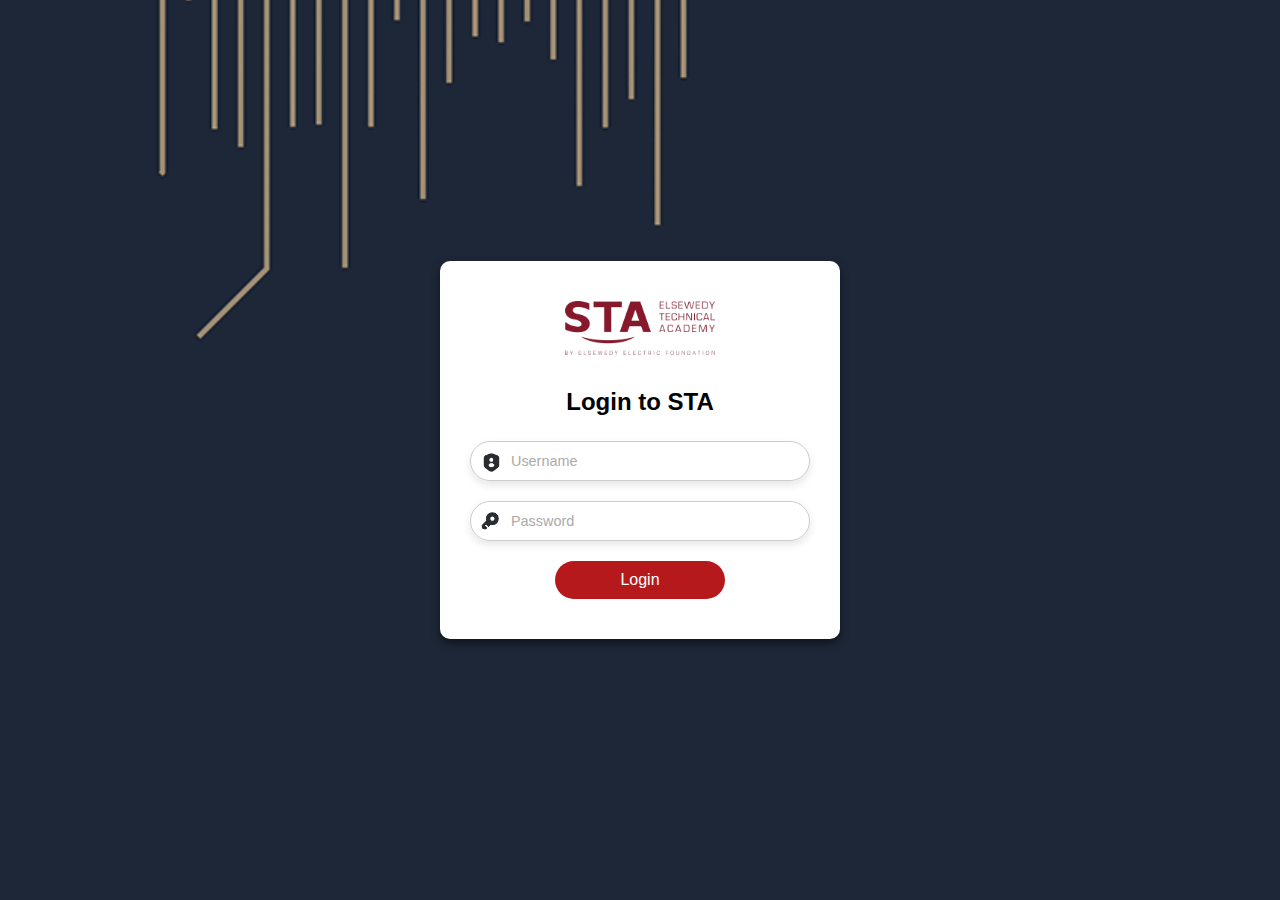
<file: index.html>
<!DOCTYPE html>
<html lang="en">

<head>
    <meta charset="UTF-8">
    <meta name="viewport" content="width=device-width, initial-scale=1.0">
    <title>STA | Login</title>
    <link rel="stylesheet" href="muster.css">
</head>

<body>
    <div class="login">
        <div class="logo">
            <img src="sta.png" alt="STA Logo">
        </div>
        <div class="heder">
            <h1>Login to STA</h1>
        </div>
        <div class="input-container">
            <div class="username">
                <input type="text" id="username" name="username" placeholder="Username" required>
            </div>
            <div class="password">
                <input type="password" id="password" name="password" placeholder="Password" required>
            </div>
        </div>
        <div class="button">
            <button class="text" onclick="loginTest()">Login</button>
        </div>
    </div>

    <script>
        function loginTest() {
            const username = document.getElementById('username').value;
            const password = document.getElementById('password').value;

            if (username === "123" && password === "123") {
                window.location.href = "request.html";
            } else {
                alert("Invalid username or password.");
            }
        }
    </script>
    </div>
</body>

</html>
</file>
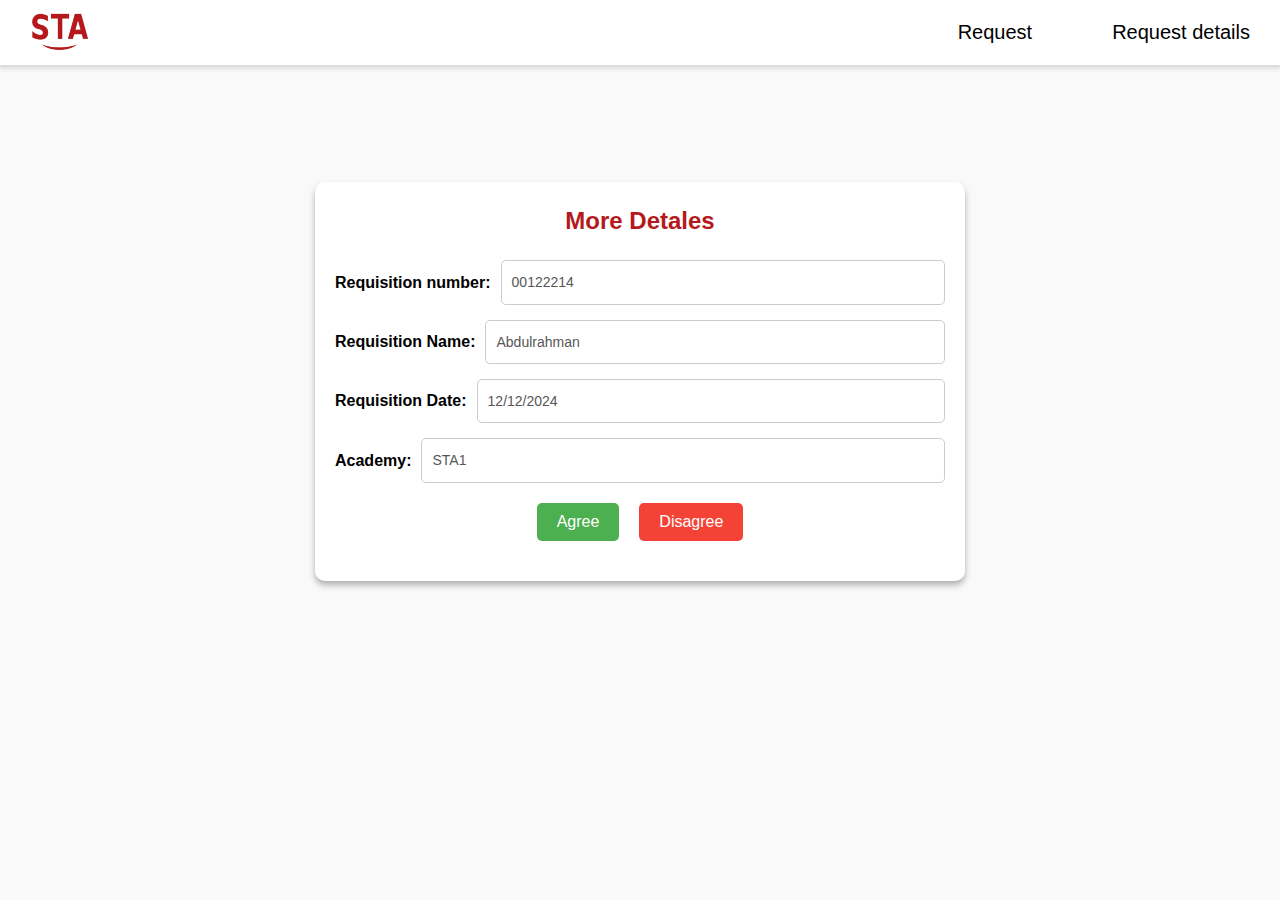
<file: more_detales.html>
<!DOCTYPE html>
<html lang="en">

<head>
    <meta charset="UTF-8">
    <meta name="viewport" content="width=device-width, initial-scale=1.0">
    <title>STA | More Details</title>
    <link rel="stylesheet" href="more_detales.css">
</head>

<body>

    <div class="header">

        <img src="logo.png" alt="STA Logo" class="logo">
        <div class="nav">
            <ul>
                <li><a href="request.html">Request</a></li>
                <li><a href="request_detales.html">Request details</a></li>
            </ul>
        </div>

    </div>
    <br>
    <div class="request_form">
        <form>
            <h2>More Detales</h2>

            <div class="field">
                <label for="request_Number">Requisition number:</label>
                <span class="request_Number">00122214</span>
            </div>

            <div class="field">
                <label for="requisition_Name">Requisition Name:</label>
                <span class="request_Name">Abdulrahman</span>
            </div>

            <div class="field">
                <label for="requisition_date">Requisition Date:</label>
                <span class="request_date">12/12/2024</span>
            </div>

            <div class="field">
                <label for="Academy">Academy:</label>
                <span class="Academy">STA1</span>
            </div>


            <div class="button-container">
                <button type="button_agree" class="button_agree">Agree</button>
                <button type="button_disagree" class="button_disagree">Disagree</button>
            </div>

        </form>
    </div>
    <br>
</body>

</html>
</file>
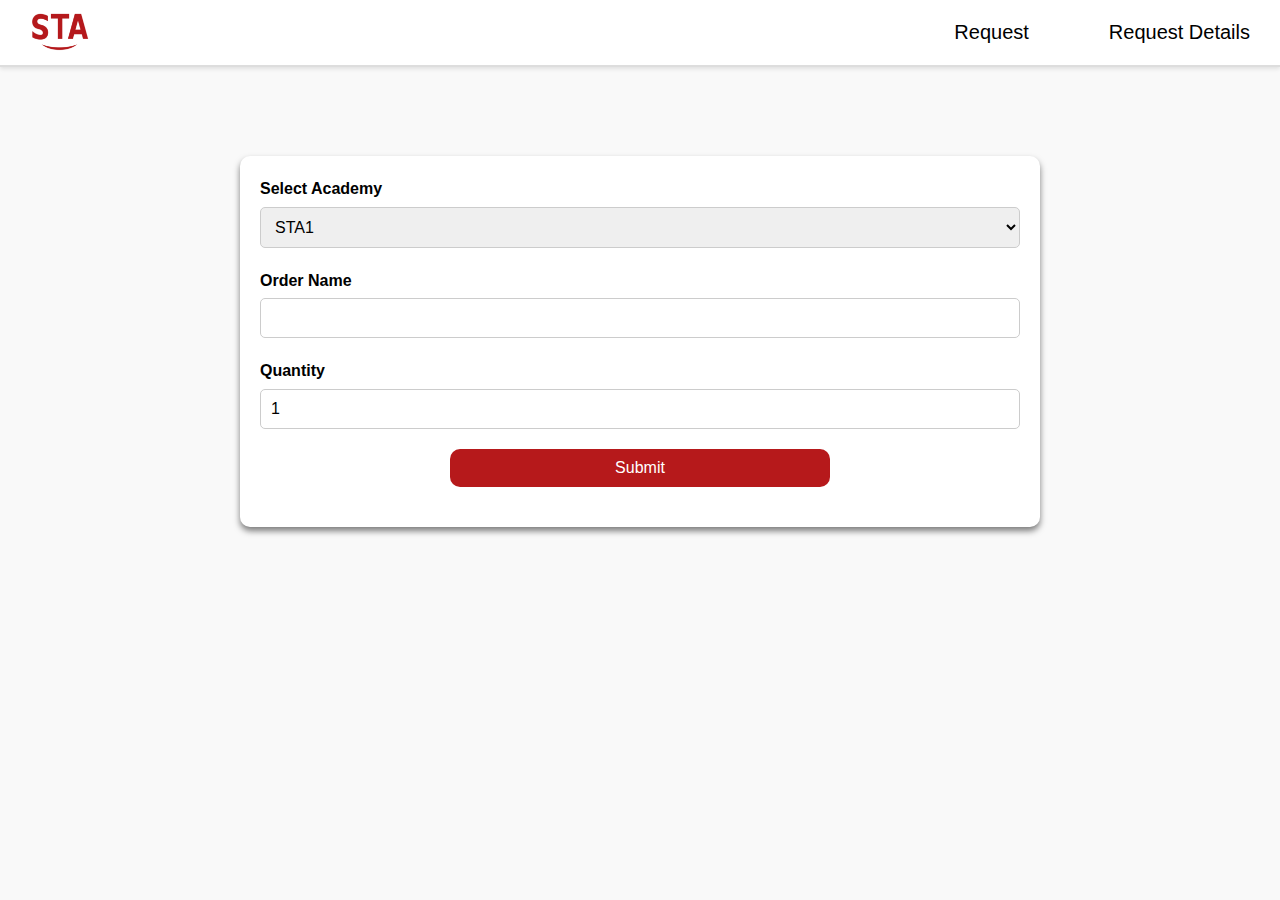
<file: request.html>
<!DOCTYPE html>
<html lang="en">

<head>
    <meta charset="UTF-8">
    <meta name="viewport" content="width=device-width, initial-scale=1.0">
    <title>STA | Request</title>
    <link rel="stylesheet" href="request.css">
</head>

<body>
    <!-- Header -->
    <div class="header">
        <img src="logo.png" alt="STA Logo" class="logo">
        <nav class="nav">
            <ul>
                <li><a href="#request_form">Request</a></li>
                <li><a href="request_detales.html">Request Details</a></li>
            </ul>
        </nav>
    </div>

    <!-- Form -->
    <form action="" id="request_form">
        <!-- Select Academy -->
        <div class="container">
            <label for="Academy_select">Select Academy</label>
            <select id="Academy_select" class="Academy_select">
                <option value="STA1">STA1</option>
                <option value="STA2">STA2</option>
                <option value="STA3">STA3</option>
            </select>
        </div>

        <!-- Enter Order Name -->
        <div class="container">
            <label for="order_input">Order Name</label>
            <input id="order_input" class="order_input" type="text" required minlength="3" maxlength="40">
        </div>

        <!-- Quantity -->
        <div class="container">
            <label for="quntity_input">Quantity</label>
            <input id="quntity_input" class="quntity_input" type="number" value="1" min="1">
        </div>

        <!-- Submit -->
        <div class="container">
            <button type="submit" class="submit_button">Submit</button>
        </div>
    </form>
</body>

</html>
</file>
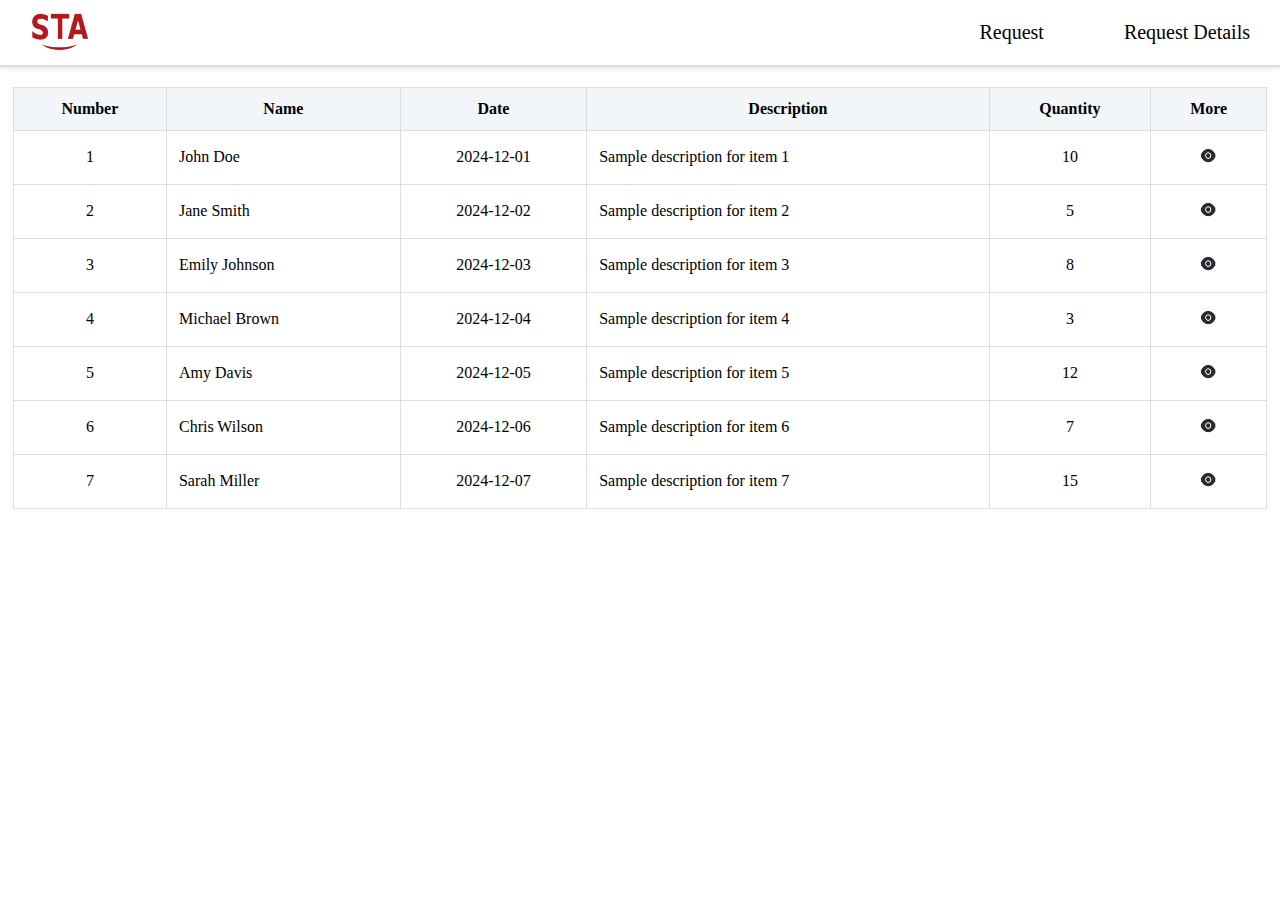
<file: request_detales.html>
<!DOCTYPE html>
<html lang="en">

<head>
    <meta charset="UTF-8">
    <meta name="viewport" content="width=device-width, initial-scale=1.0">
    <title>STA | Request Details</title>
    <link rel="stylesheet" href="request_details.css">
</head>

<body>
    <!-- Header -->
    <div class="header">
        <img src="logo.png" alt="STA Logo" class="logo">
        <nav class="nav">
            <ul>
                <li><a href="request.html">Request</a></li>
                <li><a href="request_detales.html">Request Details</a></li>
            </ul>
        </nav>
    </div>

    <!-- Table -->
    <table>
        <thead>
            <tr>
                <th>Number</th>
                <th>Name</th>
                <th>Date</th>
                <th>Description</th>
                <th>Quantity</th>
                <th>More</th>
            </tr>
        </thead>
        <tbody>
            <tr>
                <td>1</td>
                <td>John Doe</td>
                <td>2024-12-01</td>
                <td>Sample description for item 1</td>
                <td>10</td>
                <td><a href="more_detales.html"><img src="more.png" alt="Details"></a></td>
            </tr>
            <tr>
                <td>2</td>
                <td>Jane Smith</td>
                <td>2024-12-02</td>
                <td>Sample description for item 2</td>
                <td>5</td>
                <td><a href="more_detales.html"><img src="more.png" alt="Details"></a></td>
            </tr>
            <tr>
                <td>3</td>
                <td>Emily Johnson</td>
                <td>2024-12-03</td>
                <td>Sample description for item 3</td>
                <td>8</td>
                <td><a href="more_detales.html"><img src="more.png" alt="Details"></a></td>
            </tr>
            <tr>
                <td>4</td>
                <td>Michael Brown</td>
                <td>2024-12-04</td>
                <td>Sample description for item 4</td>
                <td>3</td>
                <td><a href="more_detales.html"><img src="more.png" alt="Details"></a></td>
            </tr>
            <tr>
                <td>5</td>
                <td>Amy Davis</td>
                <td>2024-12-05</td>
                <td>Sample description for item 5</td>
                <td>12</td>
                <td><a href="more_detales.html"><img src="more.png" alt="Details"></a></td>
            </tr>
            <tr>
                <td>6</td>
                <td>Chris Wilson</td>
                <td>2024-12-06</td>
                <td>Sample description for item 6</td>
                <td>7</td>
                <td><a href="more_detales.html"><img src="more.png" alt="Details"></a></td>
            </tr>
            <tr>
                <td>7</td>
                <td>Sarah Miller</td>
                <td>2024-12-07</td>
                <td>Sample description for item 7</td>
                <td>15</td>
                <td><a href="more_detales.html"><img src="more.png" alt="Details"></a></td>
            </tr>
        </tbody>
    </table>
</body>

</html>
</file>
<file: muster.css>
* {
    margin: 0;
    padding: 0;
    box-sizing: border-box;
}

body {
    font-family: Arial, sans-serif;
    line-height: 1.6;
    display: flex;
    justify-content: center;
    align-items: center;
    min-height: 100vh;
    background-image: url("Background.gif");
    background-repeat: no-repeat;
    background-position: center;
    background-size: cover;
}


.login {
    width: 400px;
    background-color: white;
    padding: 40px 30px;
    border-radius: 10px;
    box-shadow: 0 4px 8px rgba(0, 0, 0, 0.5);
    text-align: center;
}

.logo img {
    max-width: 100%;
    width: 150px;
    margin: 0 auto;
}

.heder h1 {
    font-size: 1.5em;
    color: #000;
    margin: 20px 0;
}

.input-container {
    margin: 20px 0;
}

.username,
.password {
    margin-bottom: 20px;
    position: relative;
}

input {
    width: 100%;
    padding: 10px 40px;
    font-size: 1em;
    border: 1px solid #ccc;
    border-radius: 30px;
    box-shadow: 0 4px 8px rgba(0, 0, 0, 0.1);
    outline: none;
    transition: border-color 0.3s ease;
}

input:focus {
    border-color: #B6191B;
}

.username input {
    background: url('icon_user.png') no-repeat 10px center;
    background-size: 20px;
}

.password input {
    background: url('icon_pass.png') no-repeat 10px center;
    background-size: 20px;
}

::placeholder {
    text-align: left;
    font-size: 0.9em;
    color: #aaa;
}

.button {
    margin-top: 20px;
}

.button button {
    display: inline-block;
    width: 50%;
    height: auto;
    padding: 10px 20px;
    font-size: 1em;
    color: white;
    text-decoration: none;
    background-color: #B6191B;
    border: none;
    border-radius: 30px;
    transition: background-color 0.3s ease;
}

.button button:hover {
    background-color: red;
}








@media (max-width: 480px) {
    .login {
        width: 70%;
        padding: 20px;
    }

    .heder h1 {
        font-size: 1.2rem;
    }

    .input-container .username,
    .input-container .password {
        margin-bottom: 25px;
    }

    input {
        font-size: 1rem;
        padding: 12px 35px;
    }

    .button button {
        width: 100%;
        padding: 15px;
        font-size: 1rem;
    }
}


@media (min-width: 481px) and (max-width: 600px) {
    .login {
        width: 60%;
        padding: 25px;
    }

    .heder h1 {
        font-size: 1.5rem;
    }

    .input-container .username,
    .input-container .password {
        margin-bottom: 20px;
    }

    input {
        font-size: 1.1rem;
        padding: 14px 40px;
    }

    .button button {
        width: 85%;
        padding: 15px;
        font-size: 1.1rem;
    }
}




@media (min-width: 601px) and (max-width: 768px) {
    .login {
        width: 45%;
        padding: 20px;
    }

    .heder h1 {
        font-size: 1.2em;
    }

    input {
        padding: 10px 40px;
        font-size: 0.9em;
    }

    .button button {
        width: 70%;
        font-size: 0.9em;
    }
}
</file>
<file: more_detales.css>
* {
    margin: 0;
    padding: 0;
    box-sizing: border-box;
}

body {
    font-family: Arial, sans-serif;
    background-color: #f9f9f9;
    line-height: 1.6;
}

.header {
    display: flex;
    align-items: center;
    justify-content: space-between;
    padding: 10px 30px;
    width: 100%;
    background-color: #fff;
    box-shadow: 0 2px 4px rgba(0, 0, 0, 0.1);
    border-bottom: 2px solid #ddd;
    position: sticky;
    top: 0;
    z-index: 1000;
}

.logo {
    width: 60px;
    height: auto;
}

.nav ul {
    list-style: none;
    display: flex;
    gap: 80px;
    margin: 0;
    padding: 0;
}

.nav ul li a {
    text-decoration: none;
    color: #000;
    font-size: 20px;
    transition: color .3s ease;
}

.nav ul li a:hover {
    color: red;
}

.request_form {
    max-width: 650px;
    width: 90%;
    margin: 7% auto;
    background: #fff;
    padding: 20px;
    border-radius: 10px;
    box-shadow: 0 4px 6px rgba(0, 0, 0, 0.3);
}

h2 {
    color: #B6191B;
    text-align: center;
    margin-bottom: 20px;
}

h3 {
    margin-top: 30px;
    margin-bottom: 30px;
    color: #666;
    border-bottom: 1px solid #ddd;
    padding-bottom: 5px;
}

.field {
    margin-bottom: 15px;
    display: flex;
    align-items: center;
    gap: 10px;
}

.field label {
    font-weight: bold;
}

span {
    flex: 1;
    color: #585656;
    padding: 10px;
    border: 1px solid #ccc;
    border-radius: 5px;
    font-size: 14px;
    flex-grow: 1;
}

.button-container {
    display: flex;
    gap: 20px;
    justify-content: center;
    align-items: center;
    margin: 20px 0;
}

.button_agree,
.button_disagree {
    padding: 10px 20px;
    font-size: 16px;
    border: none;
    border-radius: 5px;
    cursor: pointer;
    transition: background-color 0.3s ease, transform 0.2s ease;
}


.button_agree {
    background-color: #4CAF50;
    color: white;
}

.button_agree:hover {
    background-color: #45a049;
    transform: scale(1.05);
}


.button_disagree {
    background-color: #f44336;
    color: white;
}

.button_disagree:hover {
    background-color: #e53935;
    transform: scale(1.05);
}







@media screen and (max-width: 480px) {
    .header {
        padding: 10px;
    }

    .logo {
        width: 40px;
    }

    .nav ul {
        gap: 10px;
        flex-wrap: wrap;
    }

    .nav ul li a {
        font-size: 12px;
    }

    .request_form {
        width: 90%;
        padding: 10px;
        margin-top: 10%;
    }

    h2 {
        font-size: 1.2rem;
    }

    .field label {
        font-size: 12px;
    }

    span {
        font-size: 11px;
        padding: 5px;
    }

    .button_agree,
    .button_disagree {
        font-size: 12px;
        padding: 8px 12px;
    }
}


@media (min-width: 481px) and (max-width: 600px) {
    .header {
        padding: 10px 20px;
    }

    .logo {
        width: 60px;
    }

    .nav ul {
        gap: 15px;
    }

    .nav ul li a {
        font-size: 14px;
    }

    .request_form {
        width: 80%;
        padding: 15px;
        margin-top: 7%;
    }

    h2 {
        font-size: 1.4rem;
    }

    .field label {
        font-size: 14px;
    }

    span {
        font-size: 12px;
        padding: 6px;
    }

    .button_agree,
    .button_disagree {
        font-size: 14px;
        padding: 10px 14px;
    }
}


@media (min-width: 601px) and (max-width: 768px) {
    .header {
        padding: 10px 25px;
    }

    .logo {
        width: 70px;
    }

    .nav ul {
        gap: 20px;
    }

    .nav ul li a {
        font-size: 16px;
    }

    .request_form {
        width: 70%;
        padding: 20px;
        margin-top: 5%;
    }

    h2 {
        font-size: 1.6rem;
    }

    .field label {
        font-size: 16px;
    }

    span {
        font-size: 14px;
        padding: 8px;
    }

    .button_agree,
    .button_disagree {
        font-size: 16px;
        padding: 12px 20px;
    }
}
</file>
<file: request.css>
* {
    margin: 0;
    padding: 0;
    box-sizing: border-box;
}

body {
    font-family: Arial, sans-serif;
    background-color: #f9f9f9;
    line-height: 1.6;
}

.header {
    display: flex;
    align-items: center;
    justify-content: space-between;
    padding: 10px 30px;
    width: 100%;
    background-color: #fff;
    box-shadow: 0 2px 4px rgba(0, 0, 0, 0.1);
    border-bottom: 2px solid #ddd;
    position: sticky;
    top: 0;
    z-index: 1000;
}

.logo {
    width: 60px;
    height: auto;
}

.nav ul {
    list-style: none;
    display: flex;
    gap: 80px;
    margin: 0;
    padding: 0;
}

.nav ul li a {
    text-decoration: none;
    color: #000;
    font-size: 20px;
    transition: color .3s ease;
}

.nav ul li a:hover {
    color: red;
}

form {
    max-width: 800px;
    width: 90%;
    margin: 7% auto;
    background: #fff;
    padding: 20px;
    border-radius: 10px;
    box-shadow: 0 4px 6px rgba(0, 0, 0, 0.5);
}

.container {
    margin-bottom: 20px;
}

label {
    display: block;
    margin-bottom: 5px;
    font-weight: bold;
}

.Academy_select,
.order_input,
.quntity_input {
    width: 100%;
    padding: 10px;
    font-size: 16px;
    border: 1px solid #ccc;
    border-radius: 5px;
}

.submit_button {
    width: 50%;
    padding: 10px;
    background-color: #B6191B;
    color: white;
    border: none;
    border-radius: 10px;
    font-size: 16px;
    margin-left: 25%;
    cursor: pointer;
    transition: background-color 0.3s ease;
}

.submit_button:hover {
    background-color: red;
}

.submit_button:active {
    transform: scale(0.95);
    box-shadow: inset 0px 0px 5px rgba(0, 0, 0, 0.3);
}





@media (max-width: 480px) {
    .header {
        padding: 10px;
    }

    .logo {
        width: 40px;
    }

    .nav ul {
        gap: 10px;
        justify-content: center;
    }

    .nav ul li a {
        font-size: 14px;
    }

    form {
        margin-top: 20%;
        width: 90%;
        padding: 10px;
    }

    .submit_button {
        width: 80%;
        margin-left: 10%;
    }
}

@media (min-width: 481px) and (max-width: 768px) {
    .header {
        padding: 15px 20px;
    }

    .logo {
        width: 50px;
    }

    .nav ul {
        gap: 15px;
        justify-content: flex-start;
    }

    .nav ul li a {
        font-size: 16px;
    }

    form {
        margin-top: 100px;
        width: 80%;
        padding: 15px;
    }

    .submit_button {
        width: 70%;
        margin-left: 15%;
    }
}
</file>
<file: request_details.css>
* {
    margin: 0;
    padding: 0;
    box-sizing: border-box;
}

.header {
    display: flex;
    align-items: center;
    justify-content: space-between;
    padding: 10px 30px;
    width: 100%;
    background-color: #fff;
    box-shadow: 0 2px 4px rgba(0, 0, 0, 0.1);
    border-bottom: 2px solid #ddd;
    position: sticky;
    top: 0;
    z-index: 1000;
}

.logo {
    width: 60px;
    height: auto;
}

.nav ul {
    list-style: none;
    display: flex;
    gap: 80px;
    margin: 0;
    padding: 0;
}

.nav ul li a {
    text-decoration: none;
    color: #000;
    font-size: 20px;
    transition: color .3s ease;
}

.nav ul li a:hover {
    color: red;
}

table {
    width: 98%;
    border-collapse: collapse;
    margin: 20px auto;
    font-size: 16px;
    text-align: left;
}

thead th {
    text-align: center;
    background-color: #f2f6f9;
    padding: 12px;
    border: 1px solid #ddd;
}

tbody td {
    padding: 12px;
    border: 1px solid #ddd;
}

tbody tr:hover {
    background-color: #f9f9f9;
}

td:nth-child(1),
td:nth-child(3),
td:nth-child(5),
td:nth-child(6) {
    text-align: center;
}

img {
    width: 25px;
    height: 25px;
}






@media (max-width: 480px) {
    .header {
        padding: 10px;
    }

    .logo {
        width: 40px;
    }

    .nav ul {
        gap: 10px;
        justify-content: center;
    }

    .nav ul li a {
        font-size: 14px;
    }

    table {
        width: 100%;
        font-size: 12px;
    }

    thead th,
    tbody td {
        padding: 6px;
        text-align: center;
    }

    img {
        width: 20px;
        height: 20px;
    }
}

@media (min-width: 481px) and (max-width: 600px) {
    .header {
        padding: 15px 20px;
    }

    .logo {
        width: 40px;
    }

    .nav ul {
        gap: 15px;
    }

    .nav ul li a {
        font-size: 16px;
    }

    table {
        width: 95%;
        font-size: 12px;
        margin: 20px auto;
    }

    thead th,
    tbody td {
        padding: 8px;
    }

    img {
        width: 20px;
        height: 20px;
    }
}

@media (min-width: 601px) and (max-width: 768px) {
    .header {
        padding: 20px;
    }

    .logo {
        width: 60px;
    }

    .nav ul {
        gap: 20px;
    }

    .nav ul li a {
        font-size: 18px;
    }

    table {
        width: 85%;
        font-size: 16px;
        margin: 20px auto;
    }

    thead th,
    tbody td {
        padding: 10px;
    }

    img {
        width: 30px;
        height: 30px;
    }
}
</file>
